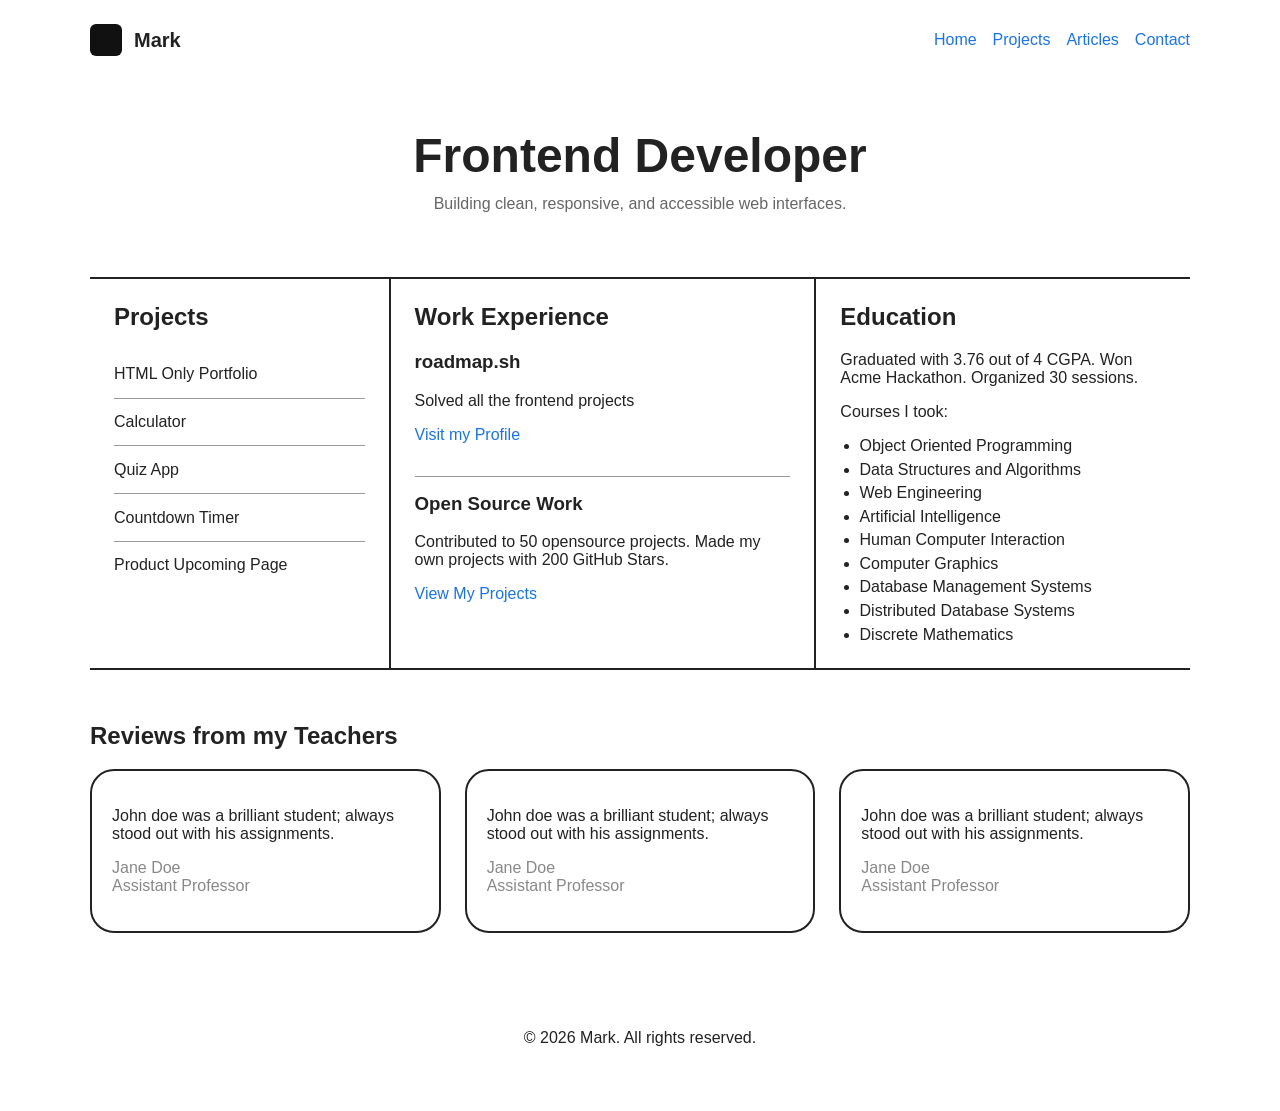
<file: index.html>
<!DOCTYPE html>
<html lang="en">
  <head>
    <meta charset="UTF-8" />
    <meta name="viewport" content="width=device-width, initial-scale=1.0" />
    <title>Mark | Frontend Developer</title>
    <meta
      name="description"
      content="Personal portfolio website of Mark, a frontend developer."
    />
    <link rel="stylesheet" href="styles.css" />
  </head>
  <body>
    <header class="site-header">
      <div class="logo-name">
        <div class="logo" aria-hidden="true"></div>
        <p>Mark</p>
      </div>

      <nav aria-label="Main navigation" class="site-nav">
        <a href="index.html" aria-current="page">Home</a>
        <a href="projects.html">Projects</a>
        <a href="articles.html">Articles</a>
        <a href="contact.html">Contact</a>
      </nav>
    </header>

    <main>
      <section class="hero">
        <h1>Frontend Developer</h1>
        <p>Building clean, responsive, and accessible web interfaces.</p>
      </section>

      <section class="home-grid">
        <section class="card projects">
          <h2>Projects</h2>
          <ul>
            <li>HTML Only Portfolio</li>
            <li>Calculator</li>
            <li>Quiz App</li>
            <li>Countdown Timer</li>
            <li>Product Upcoming Page</li>
          </ul>
        </section>

        <section class="card experience">
          <h2>Work Experience</h2>

          <article>
            <h3>roadmap.sh</h3>
            <p>Solved all the frontend projects</p>
            <a href="https://roadmap.sh">Visit my Profile</a>
          </article>

          <article>
            <h3>Open Source Work</h3>
            <p>
              Contributed to 50 opensource projects. Made my own projects with
              200 GitHub Stars.
            </p>
            <a href="projects.html">View My Projects</a>
          </article>
        </section>

        <section class="card education">
          <h2>Education</h2>
          <p>
            Graduated with 3.76 out of 4 CGPA. Won Acme Hackathon. Organized 30
            sessions.
          </p>

          <p>Courses I took:</p>
          <ul>
            <li>Object Oriented Programming</li>
            <li>Data Structures and Algorithms</li>
            <li>Web Engineering</li>
            <li>Artificial Intelligence</li>
            <li>Human Computer Interaction</li>
            <li>Computer Graphics</li>
            <li>Database Management Systems</li>
            <li>Distributed Database Systems</li>
            <li>Discrete Mathematics</li>
          </ul>
        </section>
      </section>

      <section class="reviews">
        <h2>Reviews from my Teachers</h2>

        <div class="review-list">
          <article class="review-card">
            <p>John doe was a brilliant student; always stood out with his assignments.</p>
            <p class="reviewer">Jane Doe<br />Assistant Professor</p>
          </article>

          <article class="review-card">
            <p>John doe was a brilliant student; always stood out with his assignments.</p>
            <p class="reviewer">Jane Doe<br />Assistant Professor</p>
          </article>

          <article class="review-card">
            <p>John doe was a brilliant student; always stood out with his assignments.</p>
            <p class="reviewer">Jane Doe<br />Assistant Professor</p>
          </article>
        </div>
      </section>
    </main>

    <footer class="site-footer">
      <p>&copy; 2026 Mark. All rights reserved.</p>
    </footer>
  </body>
</html>
</file>
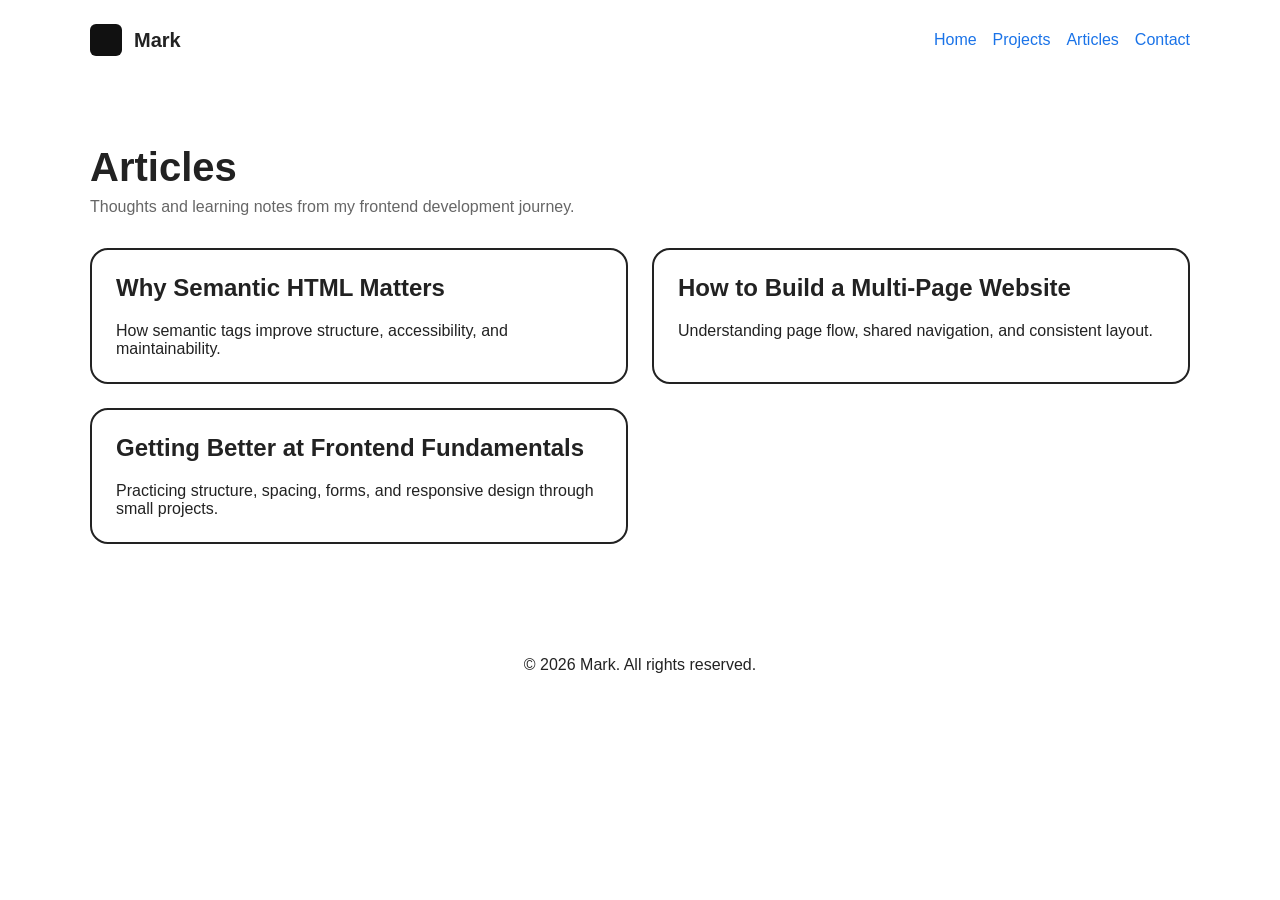
<file: articles.html>
<!DOCTYPE html>
<html lang="en">
  <head>
    <meta charset="UTF-8" />
    <meta name="viewport" content="width=device-width, initial-scale=1.0" />
    <title>Mark | Articles</title>
    <meta
      name="description"
      content="Articles and learning notes by Mark about frontend development."
    />
    <link rel="stylesheet" href="styles.css" />
  </head>
  <body>
    <header class="site-header">
      <div class="logo-name">
        <div class="logo" aria-hidden="true"></div>
        <p>Mark</p>
      </div>

      <nav aria-label="Main navigation" class="site-nav">
        <a href="index.html">Home</a>
        <a href="projects.html">Projects</a>
        <a href="articles.html" aria-current="page">Articles</a>
        <a href="contact.html">Contact</a>
      </nav>
    </header>

    <main class="inner-page">
      <section class="page-intro">
        <h1>Articles</h1>
        <p>Thoughts and learning notes from my frontend development journey.</p>
      </section>

      <section class="content-grid">
        <article class="info-card">
          <h2>Why Semantic HTML Matters</h2>
          <p>How semantic tags improve structure, accessibility, and maintainability.</p>
        </article>

        <article class="info-card">
          <h2>How to Build a Multi-Page Website</h2>
          <p>Understanding page flow, shared navigation, and consistent layout.</p>
        </article>

        <article class="info-card">
          <h2>Getting Better at Frontend Fundamentals</h2>
          <p>Practicing structure, spacing, forms, and responsive design through small projects.</p>
        </article>
      </section>
    </main>

    <footer class="site-footer">
      <p>&copy; 2026 Mark. All rights reserved.</p>
    </footer>
  </body>
</html>
</file>
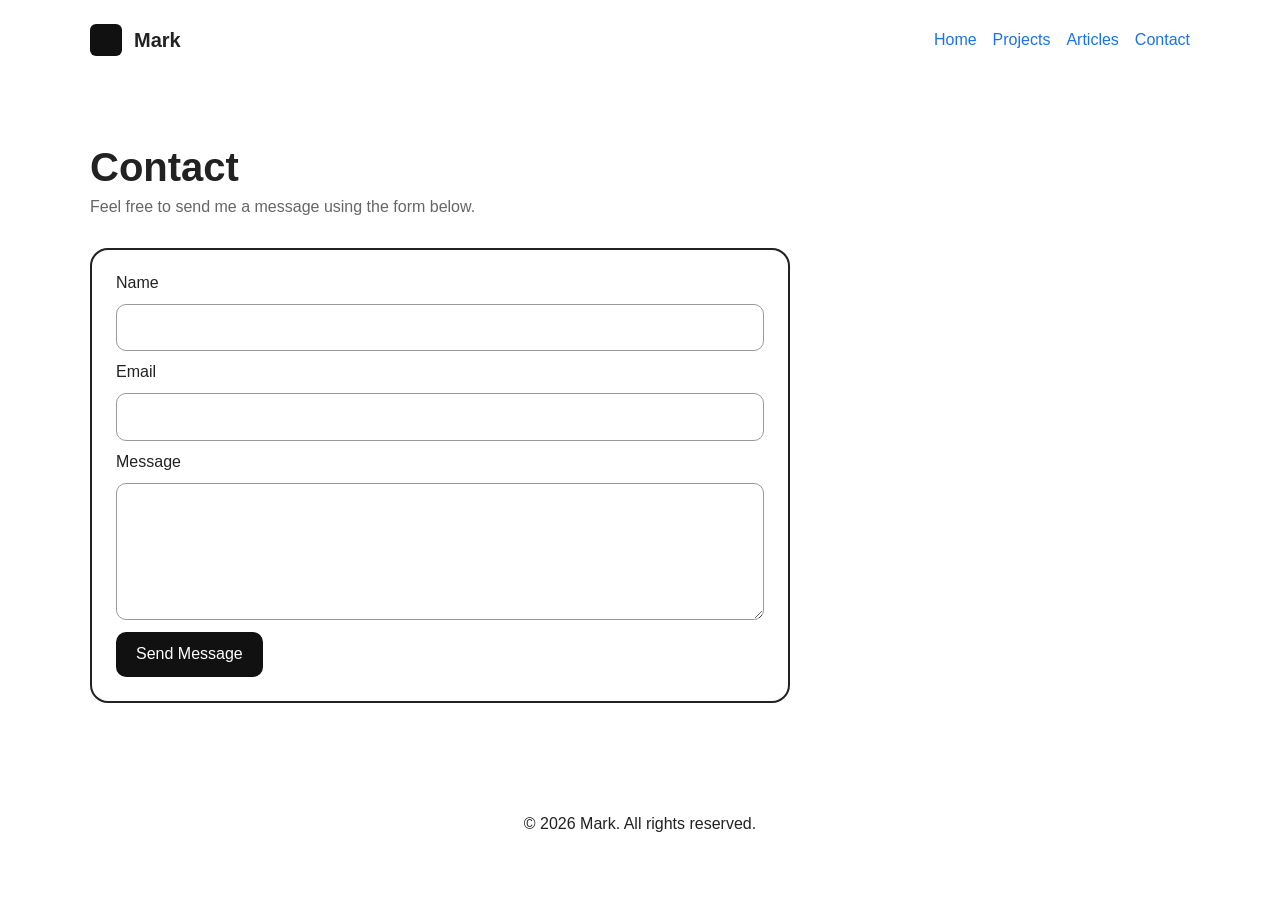
<file: contact.html>
<!DOCTYPE html>
<html lang="en">
  <head>
    <meta charset="UTF-8" />
    <meta name="viewport" content="width=device-width, initial-scale=1.0" />
    <title>Mark | Contact</title>
    <meta
      name="description"
      content="Contact Mark through this portfolio website."
    />
    <link rel="stylesheet" href="styles.css" />
  </head>
  <body>
    <header class="site-header">
      <div class="logo-name">
        <div class="logo" aria-hidden="true"></div>
        <p>Mark</p>
      </div>

      <nav aria-label="Main navigation" class="site-nav">
        <a href="index.html">Home</a>
        <a href="projects.html">Projects</a>
        <a href="articles.html">Articles</a>
        <a href="contact.html" aria-current="page">Contact</a>
      </nav>
    </header>

    <main class="inner-page">
      <section class="page-intro">
        <h1>Contact</h1>
        <p>Feel free to send me a message using the form below.</p>
      </section>

      <section class="form-section">
        <form class="contact-form" action="#" method="post">
          <label for="name">Name</label>
          <input type="text" id="name" name="name" required />

          <label for="email">Email</label>
          <input type="email" id="email" name="email" required />

          <label for="message">Message</label>
          <textarea id="message" name="message" rows="6" required></textarea>

          <button type="submit">Send Message</button>
        </form>
      </section>
    </main>

    <footer class="site-footer">
      <p>&copy; 2026 Mark. All rights reserved.</p>
    </footer>
  </body>
</html>
</file>
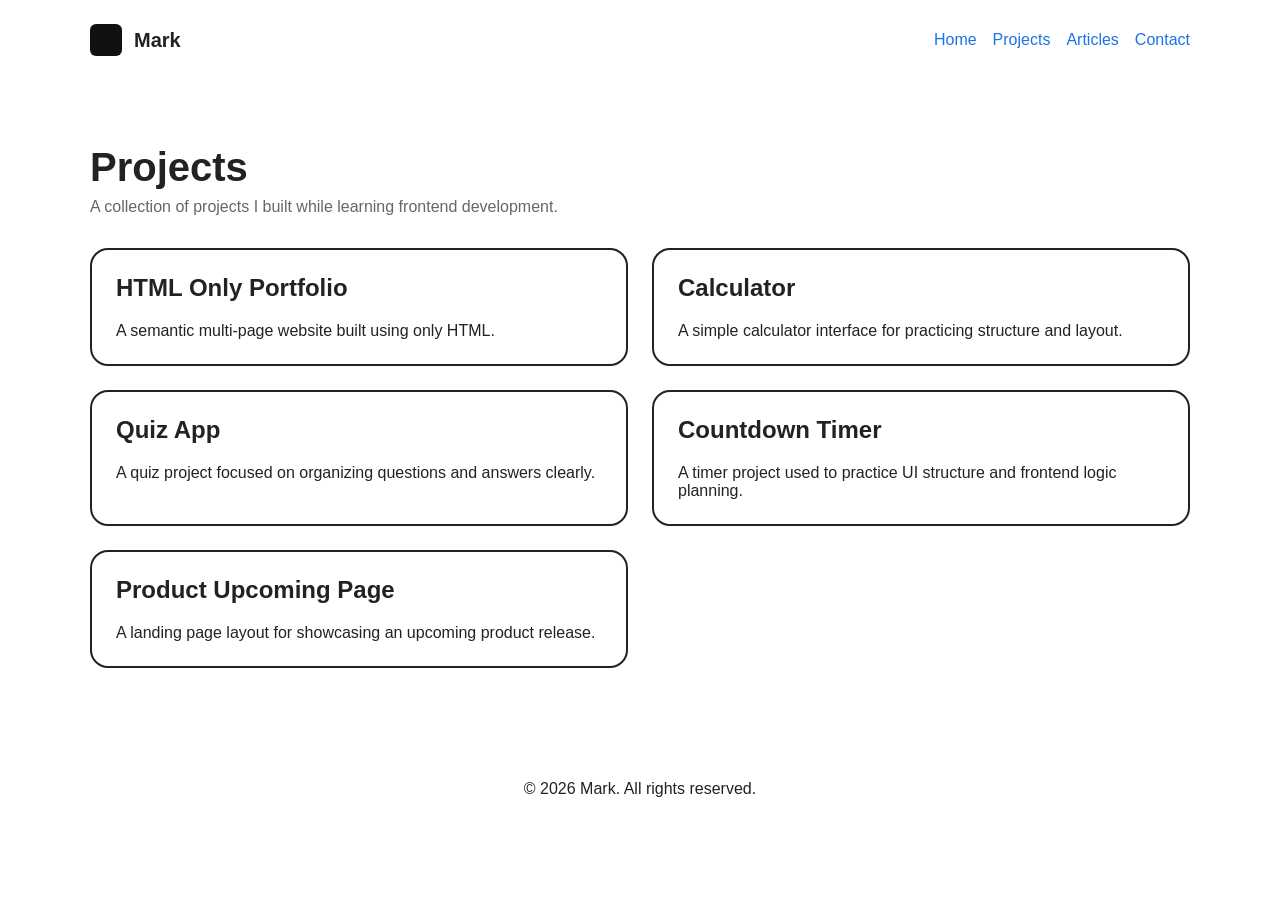
<file: projects.html>
<!DOCTYPE html>
<html lang="en">
  <head>
    <meta charset="UTF-8" />
    <meta name="viewport" content="width=device-width, initial-scale=1.0" />
    <title>Mark | Projects</title>
    <meta
      name="description"
      content="Projects built by Mark using HTML, CSS, and frontend fundamentals."
    />
    <link rel="stylesheet" href="styles.css" />
  </head>
  <body>
    <header class="site-header">
      <div class="logo-name">
        <div class="logo" aria-hidden="true"></div>
        <p>Mark</p>
      </div>

      <nav aria-label="Main navigation" class="site-nav">
        <a href="index.html">Home</a>
        <a href="projects.html" aria-current="page">Projects</a>
        <a href="articles.html">Articles</a>
        <a href="contact.html">Contact</a>
      </nav>
    </header>

    <main class="inner-page">
      <section class="page-intro">
        <h1>Projects</h1>
        <p>A collection of projects I built while learning frontend development.</p>
      </section>

      <section class="content-grid">
        <article class="info-card">
          <h2>HTML Only Portfolio</h2>
          <p>A semantic multi-page website built using only HTML.</p>
        </article>

        <article class="info-card">
          <h2>Calculator</h2>
          <p>A simple calculator interface for practicing structure and layout.</p>
        </article>

        <article class="info-card">
          <h2>Quiz App</h2>
          <p>A quiz project focused on organizing questions and answers clearly.</p>
        </article>

        <article class="info-card">
          <h2>Countdown Timer</h2>
          <p>A timer project used to practice UI structure and frontend logic planning.</p>
        </article>

        <article class="info-card">
          <h2>Product Upcoming Page</h2>
          <p>A landing page layout for showcasing an upcoming product release.</p>
        </article>
      </section>
    </main>

    <footer class="site-footer">
      <p>&copy; 2026 Mark. All rights reserved.</p>
    </footer>
  </body>
</html>
</file>
<file: styles.css>
* {
    box-sizing: border-box;
  }
  
  body {
    margin: 0;
    font-family: Arial, sans-serif;
    color: #222;
    background-color: #fff;
  }
  
  a {
    color: #1a73e8;
    text-decoration: none;
  }
  
  a:hover {
    text-decoration: underline;
  }
  
  .site-header,
  .hero,
  .home-grid,
  .reviews,
  .site-footer,
  .inner-page {
    width: min(1100px, 92%);
    margin: 0 auto;
  }
  
  .site-header {
    display: flex;
    justify-content: space-between;
    align-items: center;
    padding: 1.5rem 0;
    gap: 1rem;
  }
  
  .logo-name {
    display: flex;
    align-items: center;
    gap: 0.75rem;
  }
  
  .logo {
    width: 32px;
    height: 32px;
    background: #111;
    border-radius: 6px;
  }
  
  .logo-name p {
    margin: 0;
    font-size: 1.25rem;
    font-weight: 700;
  }
  
  .site-nav {
    display: flex;
    gap: 1rem;
    flex-wrap: wrap;
  }
  
  .hero {
    text-align: center;
    padding: 3rem 0 4rem;
    border-bottom: 2px solid #222;
  }
  
  .hero h1 {
    margin: 0 0 0.75rem;
    font-size: 3rem;
  }
  
  .hero p {
    margin: 0;
    color: #666;
  }
  
  .home-grid {
    display: flex;
    align-items: stretch;
    border-bottom: 2px solid #222;
  }
  
  .card {
    border-left: 2px solid #222;
    padding: 1.5rem;
  }
  
  .card:first-child {
    border-left: none;
  }
  
  .card h2,
  .card h3,
  .info-card h2 {
    margin-top: 0;
  }
  
  .card p:last-child,
  .info-card p:last-child {
    margin-bottom: 0;
  }
  
  .projects {
    flex: 1;
  }
  
  .experience {
    flex: 1.5;
  }
  
  .education {
    flex: 1.3;
  }
  
  .projects ul {
    list-style: none;
    padding-left: 0;
    margin: 0;
  }
  
  .projects li {
    padding: 0.9rem 0;
    border-top: 1px solid #999;
  }
  
  .projects li:first-child {
    border-top: none;
  }
  
  .education ul {
    padding-left: 1.2rem;
    margin: 0.75rem 0 0;
  }
  
  .education li + li {
    margin-top: 0.35rem;
  }
  
  .experience article + article {
    margin-top: 2rem;
    padding-top: 1rem;
    border-top: 1px solid #999;
  }
  
  .reviews {
    padding: 2rem 0 3rem;
  }
  
  .review-list {
    display: flex;
    gap: 1.5rem;
    flex-wrap: wrap;
  }
  
  .review-card {
    flex: 1 1 250px;
    border: 2px solid #222;
    border-radius: 24px;
    padding: 1.25rem;
  }
  
  .reviewer {
    color: #888;
  }
  
  .site-footer {
    text-align: center;
    padding: 2rem 0 3rem;
  }
  
  .inner-page {
    padding: 2rem 0 4rem;
  }
  
  .page-intro {
    margin-bottom: 2rem;
  }
  
  .page-intro h1 {
    margin-bottom: 0.5rem;
    font-size: 2.5rem;
  }
  
  .page-intro p {
    margin: 0;
    color: #666;
  }
  
  .content-grid {
    display: grid;
    grid-template-columns: repeat(2, minmax(0, 1fr));
    gap: 1.5rem;
  }
  
  .info-card,
  .form-section {
    border: 2px solid #222;
    padding: 1.5rem;
    border-radius: 18px;
    background: #fff;
  }
  
  .form-section {
    max-width: 700px;
  }
  
  .contact-form {
    display: flex;
    flex-direction: column;
    gap: 0.75rem;
  }
  
  .contact-form input,
  .contact-form textarea {
    width: 100%;
    padding: 0.85rem 1rem;
    border: 1.5px solid #999;
    border-radius: 10px;
    font: inherit;
  }
  
  .contact-form button {
    width: fit-content;
    padding: 0.85rem 1.25rem;
    border: none;
    border-radius: 10px;
    background: #111;
    color: #fff;
    font: inherit;
    cursor: pointer;
  }
  
  .contact-form button:hover {
    opacity: 0.9;
  }
  
  @media (max-width: 768px) {
    .site-header {
      flex-direction: column;
      text-align: center;
    }
  
    .site-nav {
      justify-content: center;
    }
  
    .hero h1 {
      font-size: 2.25rem;
    }
  
    .home-grid {
      flex-direction: column;
    }
  
    .card {
      border-left: none;
      border-top: 2px solid #222;
    }
  
    .card:first-child {
      border-top: none;
    }
  
    .review-list {
      flex-direction: column;
    }
  
    .content-grid {
      grid-template-columns: 1fr;
    }
  
    .page-intro h1 {
      font-size: 2rem;
    }
  }
</file>
